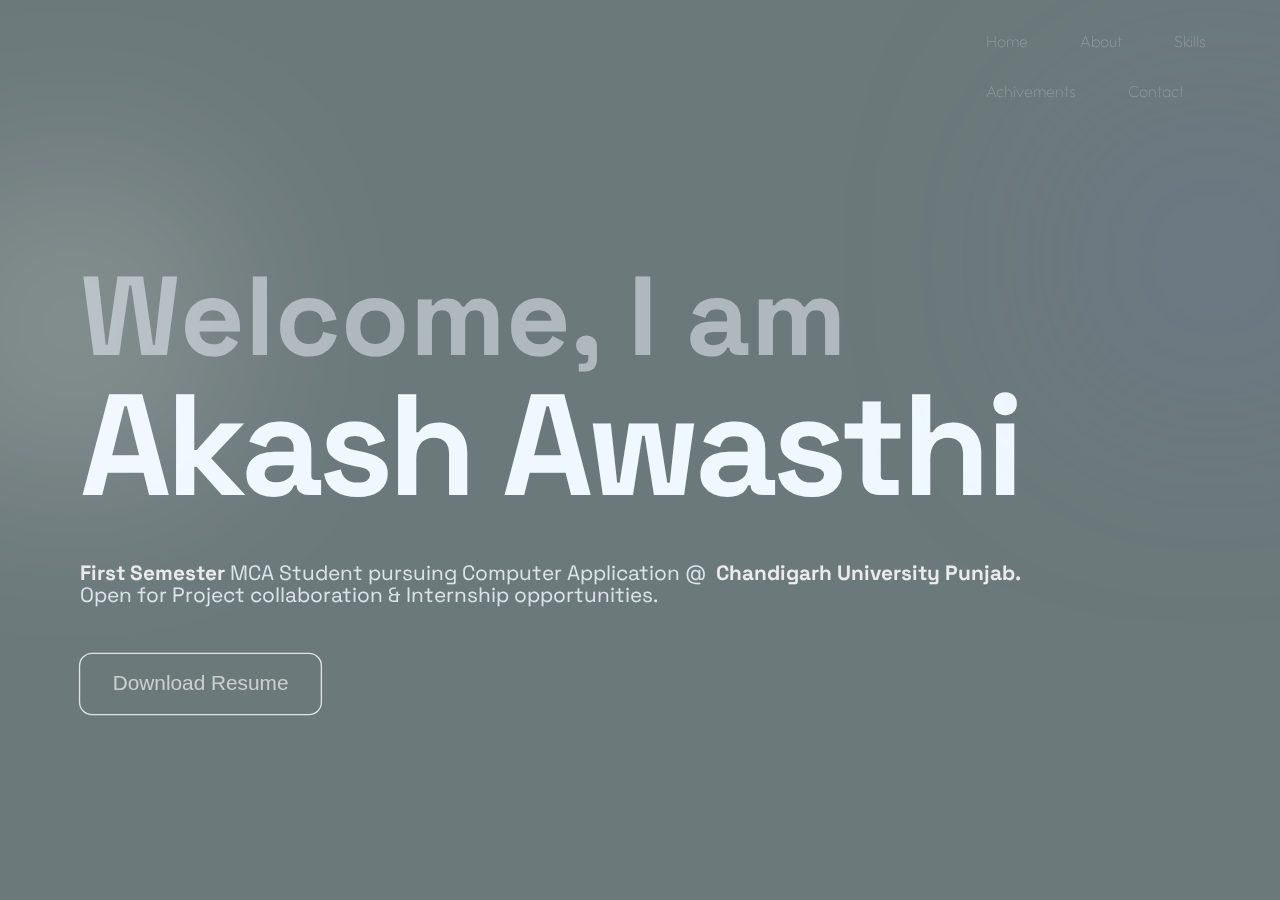
<file: Portfolio/index.html>
<!DOCTYPE html>
<html lang="en">
<head>
    <meta charset="UTF-8">
    <meta http-equiv="X-UA-Compatible" content="IE=edge">
    <meta name="viewport" content="width=device-width, initial-scale=1.0">
    <title>Akash Awasthi</title>
    <link rel="stylesheet" href="style.css">
 
</head>
<body>
    

   
    <header id="header">
        <nav class="navbar" id="navbar">
            <div class="menu">
                <ul class="bar">
                    <li><a href="/HTML/_blank.html" class="active" target="_blank">Home</a></li>
                    <li><a href="/HTML/_blank.html" target="_blank">About</a></li>
                    <li><a href="/HTML/_blank.html" target="_blank">Skills</a></li>
                    <li><a href="/HTML/_blank.html" target="_blank">Achivements</a></li>
                    <li><a href="/HTML/_blank.html" target="_blank">Contact</a></li>
                </ul>
            </div>
        </nav>
    </header>


    
    <section class="homepage" id="homepage">
        <h1 class="welcome">
            Welcome, I am
        </h1>
        <h1 class="myname">
            Akash Awasthi
        </h1>
        <p class="intro">

            <span style="padding-right: 5px">First Semester</span>MCA Student pursuing Computer Application @ <span style="padding-left: 5px"><a href="https://www.cuchd.in//" target="_blank">Chandigarh University Punjab.</a></span>
            <br>
            Open for Project collaboration & Internship opportunities.
        </p>
        <div id="gradient1"></div>
        <div id="gradient2"></div>

        <button class="resume" id="resume">
            <a href="./Resume.pdf" target="_blank">Download Resume</a>
        </button>
    </section>
</body>
</html>
<!--I am Akash Awasthi here is my Web Dev. Level-1 Task -1 -->
</file>
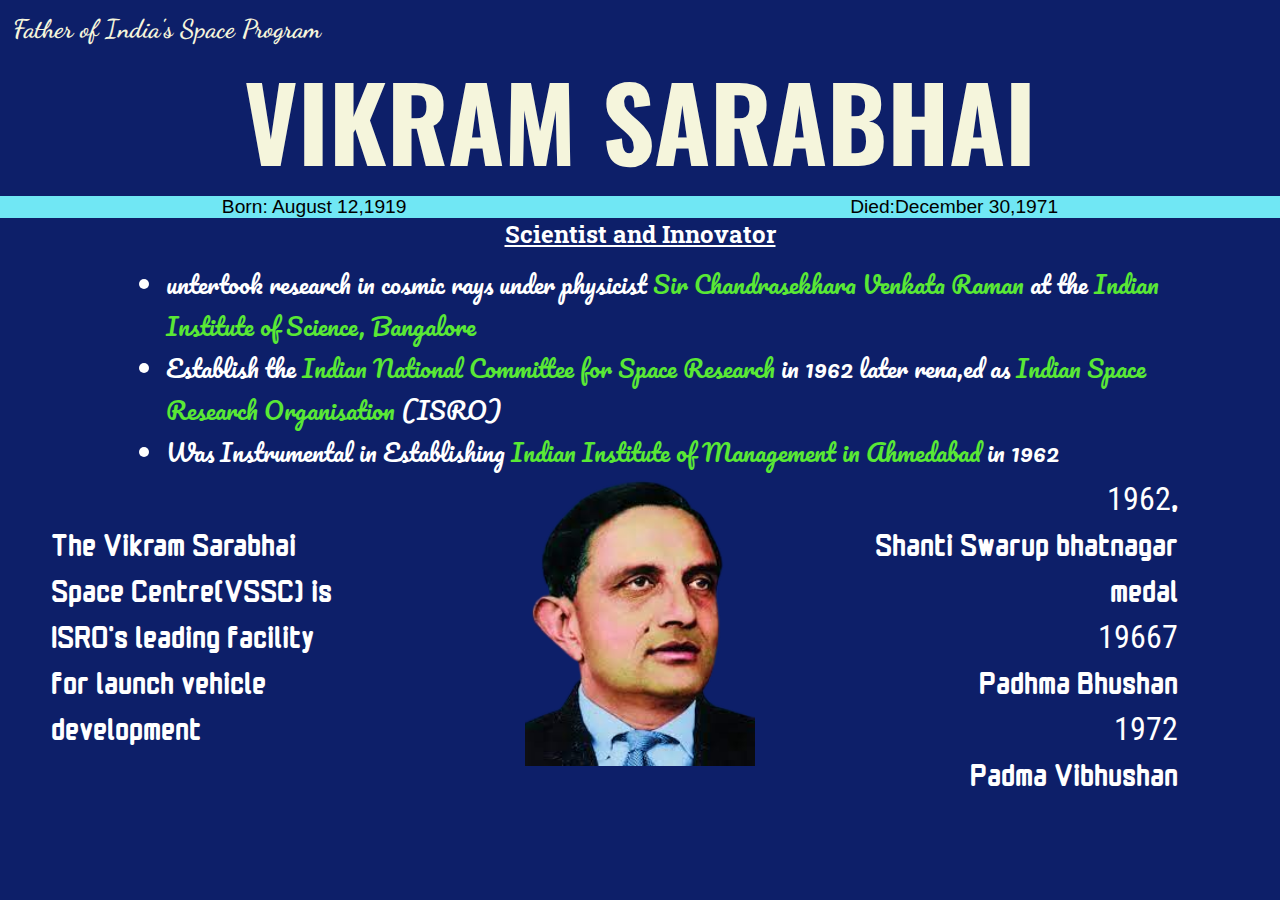
<file: tribute page/index.html>
<!DOCTYPE html>
<html lang="en">
<head>
    <meta charset="UTF-8">
    <meta http-equiv="X-UA-Compatible" content="IE=edge">
    <meta name="viewport" content="width=device-width, initial-scale=1.0">
    <title>Vikram Sarabhai - Rcoket boy of India</title>
    <link rel="stylesheet" href="./style .css">
</head>
<body>
    <header>
        <h3> Father of India's Space Program</h3>
        <h1>VIKRAM SARABHAI</h1>
    </header>
   <div class="dates">
    <div class="date-left">
        Born: August 12,1919 
    </div>
    <div class="date-right">
        Died:December 30,1971
    </div>
   </div>
   <div class="container">
    <h2>Scientist and Innovator</h2>
    <ul>
        <li>untertook research in cosmic rays under physicist <span>Sir Chandrasekhara Venkata Raman</span> at the <span>Indian Institute of Science, Bangalore</span> </li>
        <li>Establish the <span>Indian National Committee for Space Research</span> in 1962 later rena,ed as <span>Indian Space Research Organisation</span> (ISRO)</li>
        <li>Was Instrumental in Establishing <span>Indian Institute of Management in Ahmedabad</span> in 1962</li>
    </ul>
   </div>
   <div class="container2">
    <div class="left">
        <p>The Vikram Sarabhai Space Centre(VSSC) is ISRO's leading facility for launch vehicle development</p>
    </div>
    <div class="middle"> 
        <img src="Untitled-removebg-preview.png" alt="" width="50%">
    </div>
    <div class="right">
        <p>
            <span>1962</span>,<br> 
            Shanti Swarup bhatnagar medal <br>
            <span>19667</span> <br>
            Padhma Bhushan <br>
            <span>1972</span> <br>
            Padma Vibhushan <br>
        </p>
    </div>
   </div>
</body>
</html>
</file>
<file: Portfolio/style.css>
@import url('https://fonts.googleapis.com/css2?family=Space+Grotesk:wght@300&display=swap');
@import url('https://fonts.googleapis.com/css2?family=Outfit&display=swap');


html {
    scroll-behavior: smooth;
 }

 
::-webkit-scrollbar {
    width: 3.5px;
  }
  
::-webkit-scrollbar-track {
    background-color: #ffffffa8;
    border-radius: 0px;
  }
  
::-webkit-scrollbar-thumb {
    background: #bc52fa;
    border-radius: 5px;
  }
  

:root{
    --primary-color: aliceblue;
    --secondary-color: #071320;
    --main-heading: #f1f9ff;
    --primary-heading: #f1f9ff;
    --secondary-heading: #646e79;
}


/* CSS Reset */
*{
    margin: 0;
    padding: 0;
    box-sizing: content-box;
}

body{
    background-color: #6c797a;
    color: var(--primary-color);

}


.navbar ul{
    font-family: 'Outfit', sans-serif;
    list-style-type: none;
    margin-top: 1em;
    margin-left: 60em;
    padding: 0;
    overflow: hidden;
   
}
  
.navbar ul li{
    float: left;
}
  
.navbar ul li a{
    font-size: 1em;
    font-weight: 100;
    display: block;
    color: white;
    opacity: 30%;
    border: 1px solid rgba(255, 255, 255, 0);
    border-radius: 10px;
    text-align: center; 
    padding: 14px 25px;
    text-decoration: none;
}

.navbar ul li:hover{
    cursor: pointer;
}

.navbar ul li a:hover{
    border: 1.5px solid rgba(255, 255, 255, 0.775);
    opacity: 100%;
}


/* Homepage */
.welcome{
    display: flex;
    margin-top: 145px;
    margin-left: 80px;
    font-size: 7em;
    opacity: 50%;
    line-height: 100%;
    font-family: 'Space Grotesk', sans-serif;
}

.myname{
    margin-top: 15px;
    margin-left: 80px;
    font-size: 9em;
    letter-spacing: -5px;
    line-height: 80%;
    font-family: 'Space Grotesk', sans-serif;
}

header::before{
    content: "";
    position: absolute;
    top:0;
    left: 0;
    width: 100%;
    height: 100%;
    z-index: -1;
    opacity: 0.3;
    background-size: cover;
}

.graphics1{
    position: absolute;
    top: 8em;
    left: 58vw;
    transform: rotate(20deg) scale(1);
    transition: all 0.5s ease-in-out;
    animation: Move1 7s  infinite  ease-in-out;
}

.graphics1 img{
    width: 34em;
    opacity: 85%;
    filter: saturate(1.2);
}

@keyframes Move1{
    0%{
        top: 8em;
    }

    25%{
        top: 9em;
    }

    50%{
        top: 8em;
    }

    75%{
        top: 7em;
    }

    100%{
        top: 8em;
    }
}

.graphics2{
    z-index: -1;
    position: absolute;
    top: 20em;
    left: 73vw;
}

.graphics2 img{
    height: 25em;
    width: 25em;
    opacity: 70%;
    filter: saturate(1.5);
}

#gradient1{
    position: absolute;
    top: 16em;
    left: 0px;
    border-radius: 100%;
    height: 137px;
    width: 146px;
    background-color: #ffffff;
    opacity: 100%;
    filter: blur(127px);
}

#gradient2{
    position: absolute;
    top: 13em;
    right: 0px;
    border-radius: 100%;
    height: 100px;
    width: 130px;
    background-color: #747ef2;
    opacity: 100%;
    filter: blur(147px);
}

.logo{
    position: absolute;
    top: 1.5em;
    left: 2em;
}

.logo img{
    height: 40px;
    width: 40px;
    opacity: 100%;
    transition: all 0.7s ease-in-out;
}

.logo img:hover{
    transform: rotate(180deg);
}

.intro{
    display: block;
    flex-wrap: wrap;
    margin-top: 60px;
    margin-left: 80px;
    font-size: 1.3em;
    opacity: 85%;
    line-height: 105%;
    font-family: 'Space Grotesk', sans-serif;  
}

.homepage .intro span{
    display: inline;
    all: unset;
    color: white;
    font-weight: bolder;
    opacity: 100%;
}

.homepage .intro span a{
    display: inline;
    text-decoration: none;
    color: white;
}

#resume{
    display: block;
    position: absolute;
    margin-top: 4em;
    margin-left: 8em;
    background-color: transparent;
    border: 1px solid white;
    opacity: 80%;   
    border-radius: 10px;
    text-align: center;
    padding: 14px 25px;
    transform: scale(1.3);
    transition: all 0.6s ease-in-out;
}

#resume a{
    font-size: 1.2em;
    font-weight: 100;
    color: white;
    opacity: 80%;
    text-decoration: none;
    transition: all 0.5s ease-in-out;
}

.homepage #resume:hover{
    cursor: pointer;
    transform: scale(1.35) translate(2em);
    border: 1.5px solid white;
    opacity: 100%;
}

.homepage #resume:hover a{
    cursor: pointer;
    opacity: 100%;
}










/* Media Queries */
@media only screen 
  and (min-device-width: 100px) 
  and (max-device-width: 480px)
  and (-webkit-min-device-pixel-ratio: 2)
  and (orientation: portrait) {

    .navbar{
        /* display: none; */
        visibility: hidden;
    }

    .menu{
        visibility: hidden;
        display: none;
    }

    
    /* Homepage */
    .welcome{
        margin-top:2em;
    }

    .myname{
        font-size: 10em;
        margin-left: 80px;
        font-weight: bolder;
    }

    .graphics1{
        margin-top: 1em;
        left: 96vw;
    }

    .graphics1 img{
        height: 45em;
        width: 59em;
        transform: rotate(-20deg);
    }

    .graphics2{
        z-index: -1;
        margin-top: 30em;
        margin-left: 54vw;
    }

    .graphics2 img{
        opacity: 70%;
        height: 33em;
        width: 34em;
    }

    #gradient2{
        margin-top: 45em;
        left: 98vw;
        height: 10em;
        width: 10em;
        filter: blur(180px);
    }
    .intro{
        all: unset;
        display: flex;
        flex-wrap: wrap;
        margin-top: 85px;
        margin-left: 80px;
        font-size: 1.8em;
        opacity: 85%;
        line-height: 120%;
        font-family: 'Space Grotesk', sans-serif;  
    }

    #resume{
        display: flex;
        justify-content: center;
        align-items: center;
        height: 4em;
        width: 16em;
        margin-left: 30vw;
        margin-top: 15vh;
    }

    #resume a{
        font-size: 1.4em;
    }
}
</file>
<file: tribute page/style .css>
@import url('https://fonts.googleapis.com/css2?family=Dancing+Script:wght@700&display=swap');
  @import url('https://fonts.googleapis.com/css2?family=Oswald:wght@700&display=swap');
  @import url('https://fonts.googleapis.com/css2?family=Roboto+Slab:wght@500&display=swap');
  @import url('https://fonts.googleapis.com/css2?family=Pacifico&display=swap');
  @import url('https://fonts.googleapis.com/css2?family=Roboto+Condensed:wght@700&display=swap');
  @import url('https://fonts.googleapis.com/css2?family=Monomaniac+One&display=swap');

*{
 margin: 0;
 padding: 0;
 box-sizing: border-box;   
}
body{
    background-color: #0d1f69;
}
header h3{
    margin-top: 1vw;
    margin-left: 1vw;
    font-family: 'Dancing Script', cursive;
   font-size: 2vw;
   color: beige;

}
header h1{
    margin-top: 0vw;
    text-align: center;
    font-family: 'Oswald', sans-serif;
   font-size: 8vw;
   color: beige; 
}
.dates{
    background-color: #70e7f4;
    display: flex;
    flex-direction: row;
    justify-content: space-around;
    font-family: Impact, Haettenschweiler, 'Arial Narrow Bold', sans-serif;
    font-size: larger;
}
.container{
    margin:0 8vw;
}
.container h2{
   text-decoration: underline;
   color: white;
   font-family: 'Roboto Slab', serif;
   font-size: x-large;
   text-align: center;
}
.container ul li{
    color: white;
    font-family: 'Pacifico', cursive;
    font-size: x-large;
}

.container ul{
    margin-left: 5vw;
    margin-top: 1vw;
}


.container span{
    color: #59e835;
}

.container2{
    display: grid;
    grid-template-columns: 27vw 36vw 30vw;
    flex-direction: row;
}
.left {
   margin: auto;
   margin-left: 4vw;
   color: white;
   font-family: 'Pacifico', cursive;
   font-size: x-large;
}
.middle img{
    margin-left: 14vw;
}
.right {
    margin: auto;
    margin-right: 1vw;
    color: white;
    font-family: 'Pacifico', cursive;
    font-size: x-large;
    text-align: right;
 }
 .container2 p span{
    font-family: 'Roboto Condensed', sans-serif;
    font-size: xx-large ;
 }
 .container2 p{
    font-family: 'Monomaniac One', sans-serif;
    font-size: xx-large;
 }
</file>
